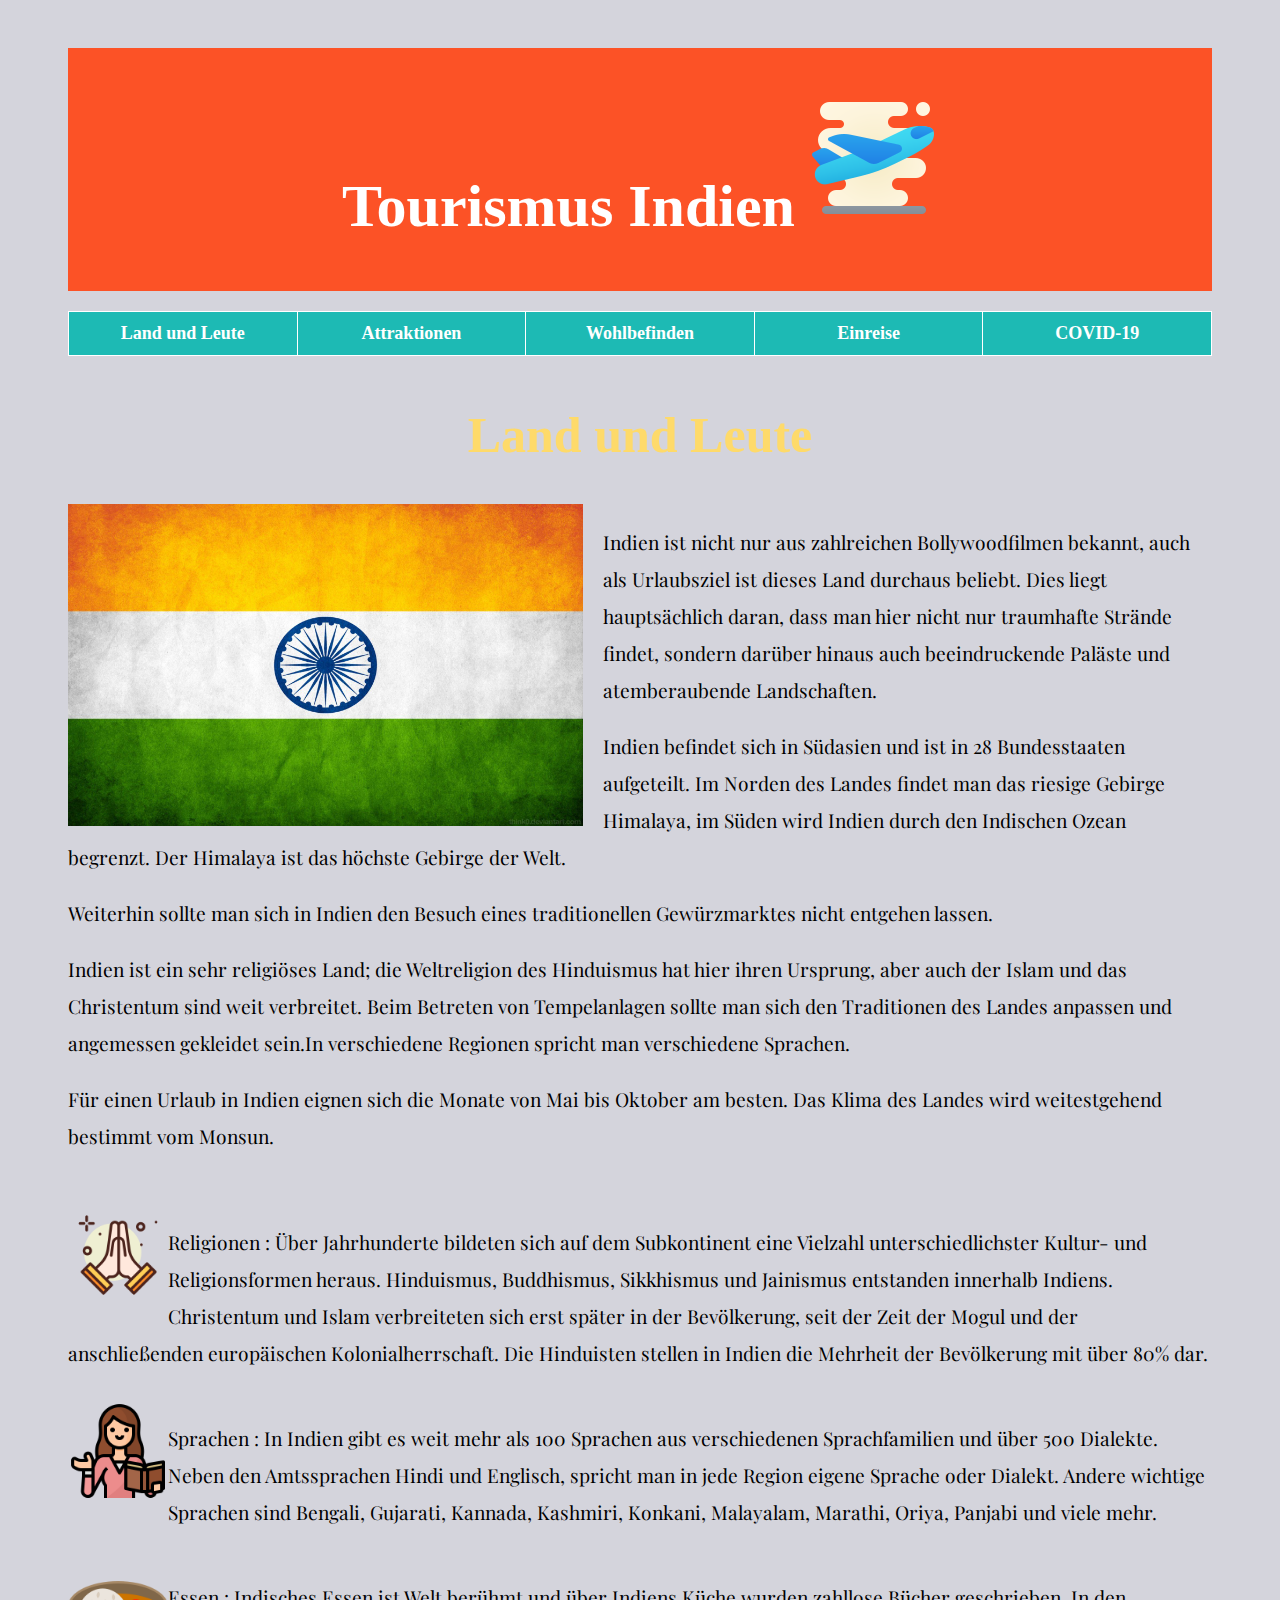
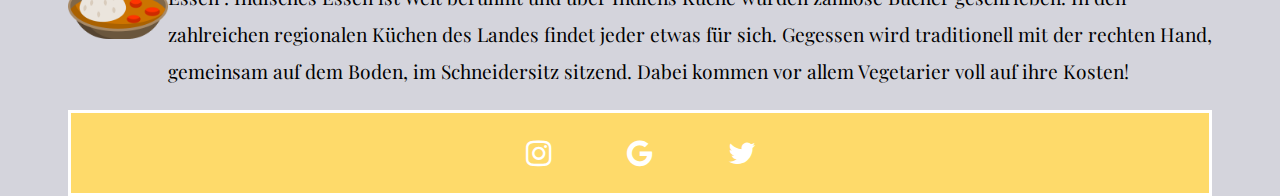
<file: index.html>
<!DOCTYPE html>
<html lang="de">
<head>
    <meta charset="UTF-8">
    <title>Land und Leute</title>
    <link rel="stylesheet" href="designfirstpage.css">
    <link rel="stylesheet" href="https://cdnjs.cloudflare.com/ajax/libs/font-awesome/4.7.0/css/font-awesome.min.css"><!-- html wir mit css verknüpft -->
    <link rel="stylesheet" href="design.css">
</head>
<body>
<div class="header">
  <h1>Tourismus Indien <img src="airplane-take-off.png"></img> </h1>
</div>
<div class="container">

    <nav>
        <a href="index.html">Land und Leute</a>
        <a href="attraktionen.html">Attraktionen</a>
        <a href="wohlbefinden.html">Wohlbefinden</a>
        <a href="einreise.html">Einreise</a>
        <a href="COVID-19.html">COVID-19</a>
    </nav>
    <header>
        Land und Leute
    </header>
   <section id="topSection">
       <img src="flagge.jpg"/>
       <div>
       	
           <p>
           	Indien ist nicht nur aus zahlreichen Bollywoodfilmen bekannt, auch als Urlaubsziel ist dieses Land durchaus beliebt. Dies liegt hauptsächlich daran, dass man hier nicht nur traumhafte Strände findet, sondern darüber hinaus auch beeindruckende Paläste und atemberaubende Landschaften.
           	</p>
           	<p>
           	Indien befindet sich in Südasien und ist in 28 Bundesstaaten aufgeteilt. Im Norden des Landes findet man das riesige Gebirge Himalaya, im Süden wird Indien durch den Indischen Ozean begrenzt. Der Himalaya ist das höchste Gebirge der Welt.
           	</p>
           	<p>
           	Weiterhin sollte man sich in Indien den Besuch eines traditionellen Gewürzmarktes nicht entgehen lassen.	
           	</p>
           	<p>
           	Indien ist ein sehr religiöses Land; die Weltreligion des Hinduismus hat hier ihren Ursprung, aber auch der Islam und das Christentum sind weit verbreitet. Beim Betreten von Tempelanlagen sollte man sich den Traditionen des Landes anpassen und angemessen gekleidet sein.In verschiedene Regionen spricht man verschiedene Sprachen.	
           	</p>
           	<p>
           		Für einen Urlaub in Indien eignen sich die Monate von Mai bis Oktober am besten. Das Klima des Landes wird weitestgehend bestimmt vom Monsun.
           	</p>
       </div>
       <div style="clear:both;"></div>
   </section>


    <section class="pictures">
        <div class="row">
            <img class="img" src="religion.png"/>
            
            <p>
             Religionen : Über Jahrhunderte bildeten sich auf dem Subkontinent eine Vielzahl unterschiedlichster Kultur- und Religionsformen heraus. Hinduismus, Buddhismus, Sikkhismus und Jainismus entstanden innerhalb Indiens. Christentum und Islam verbreiteten sich erst später in der Bevölkerung, seit der Zeit der Mogul und der anschließenden europäischen Kolonialherrschaft. Die Hinduisten stellen in Indien die Mehrheit der Bevölkerung mit über 80% dar.
            </p>
        </div>
        <div style="clear:both"></div>
        <div class="row">
            <img class="img" src="sprache.png"/>
            
            <p>
            Sprachen : In Indien gibt es weit mehr als 100 Sprachen aus verschiedenen Sprachfamilien und über 500 Dialekte. Neben den Amtssprachen Hindi und Englisch, spricht man in jede Region eigene Sprache oder Dialekt. Andere wichtige Sprachen sind Bengali, Gujarati, Kannada, Kashmiri, Konkani, Malayalam, Marathi, Oriya, Panjabi und viele mehr.	
            </p>
        </div>
        <div style="clear:both"></div>
        <div class="row">
            <img class="img" src="essen.png"/>
            <p>
             Essen : Indisches Essen ist Welt berühmt und über Indiens Küche wurden zahllose Bücher geschrieben. In den zahlreichen regionalen Küchen des Landes findet jeder etwas für sich. Gegessen wird traditionell mit der rechten Hand, gemeinsam auf dem Boden, im Schneidersitz sitzend. Dabei kommen vor allem Vegetarier voll auf ihre Kosten!	
            </p>
        </div>
        <div style="clear:both"></div>
    </section>

</div>
    <footer>
       
       <a href="https://www.instagram.com/grewal_danny_oo7/?hl=de" class="fa fa-instagram"></a>
       <a href="mailto:daniel.grewal.dg@gmail.com" class="fa fa-google"></a>
       <a href="https://twitter.com/DanielGrewal2" class="fa fa-twitter"></a>
    </footer>
</body>
</html>
</file>
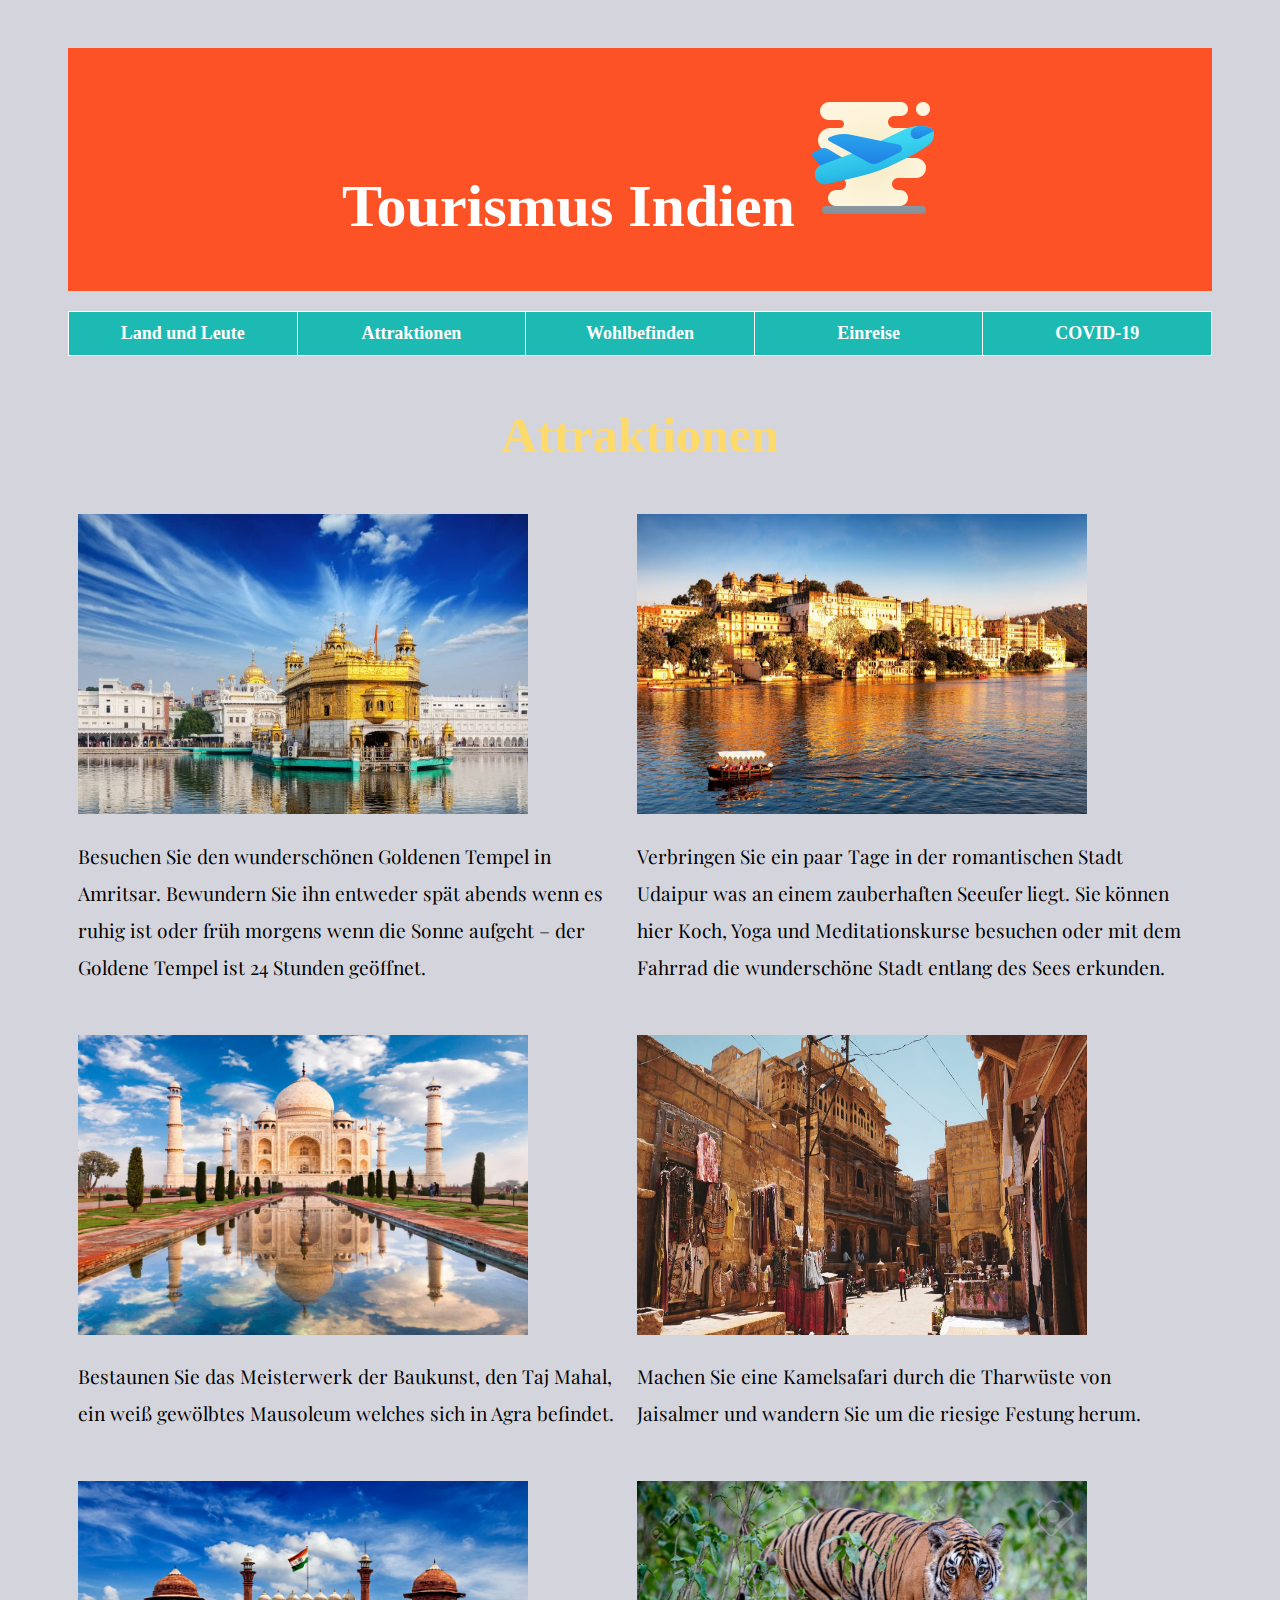
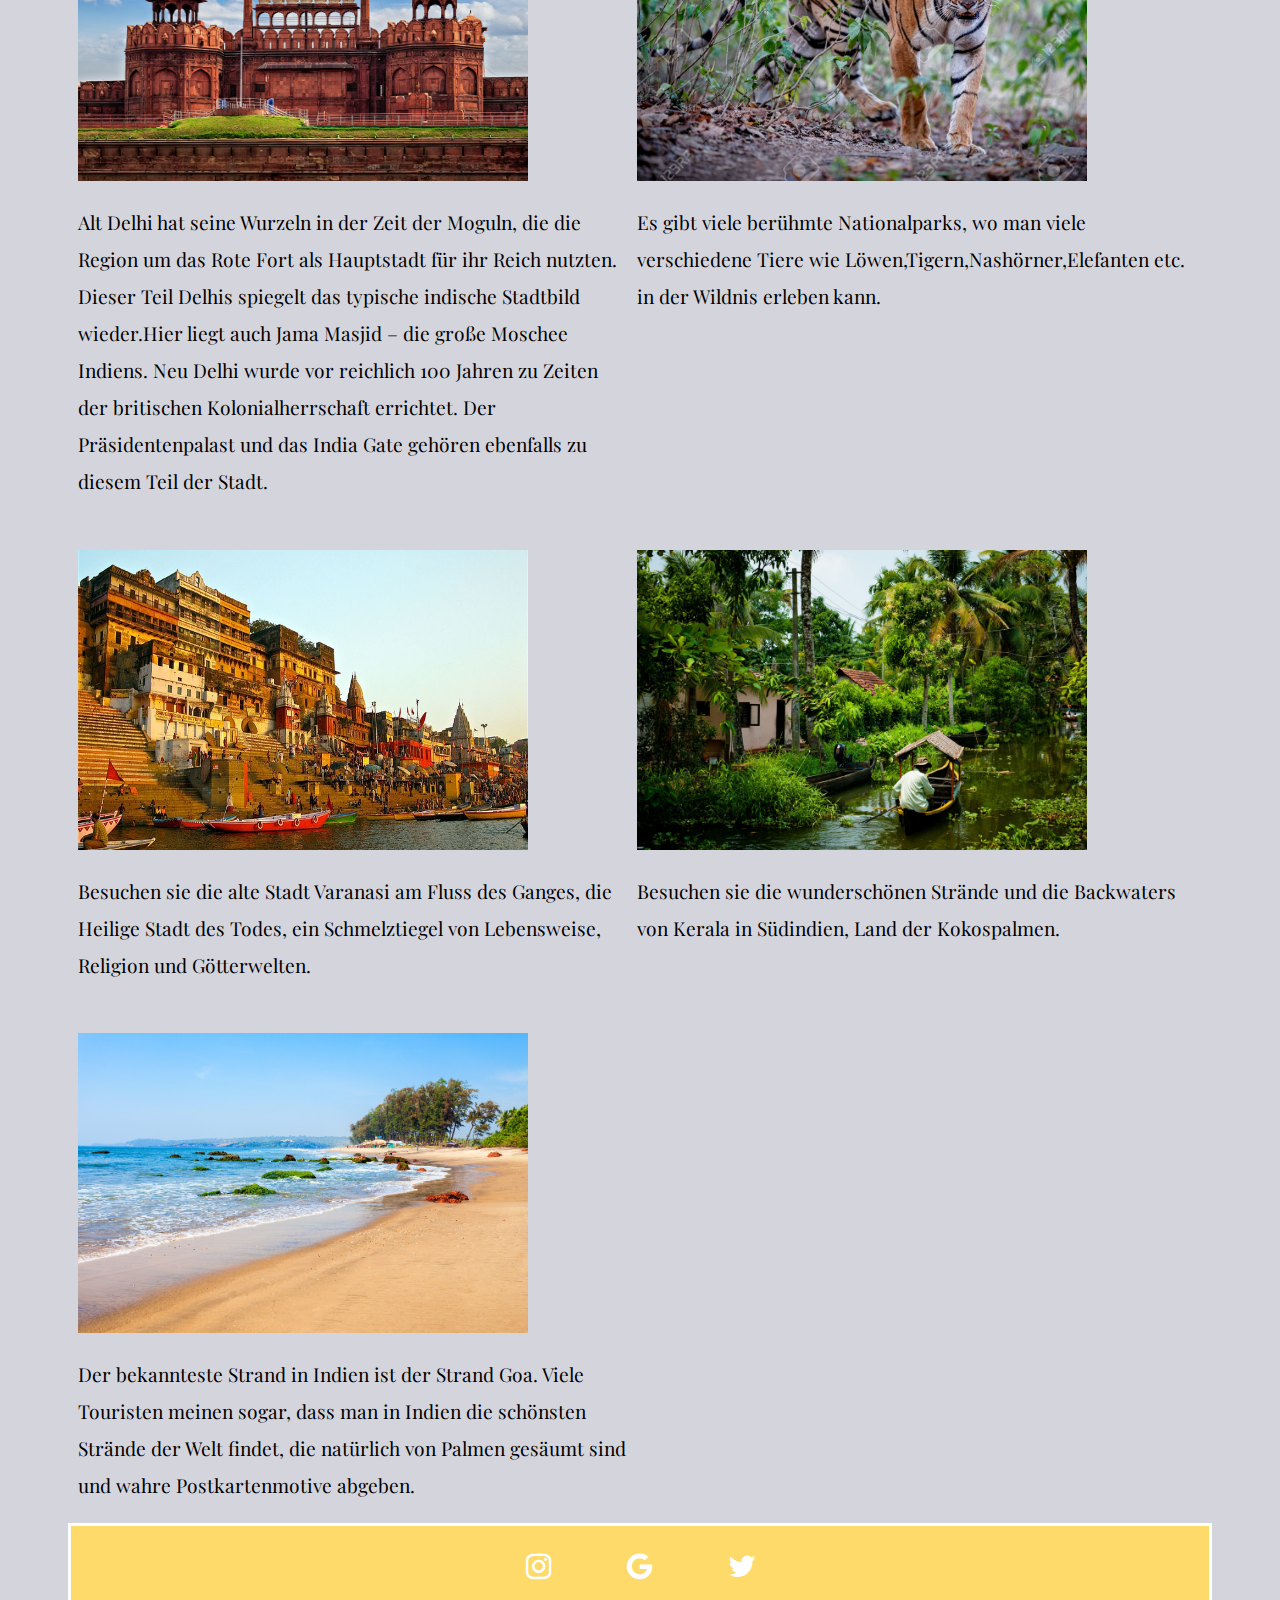
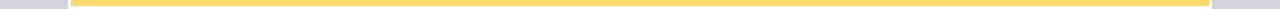
<file: attraktionen.html>
<!DOCTYPE html>
<html lang="de">
<head>
    <meta charset="UTF-8">
    <title>Attraktionen</title>
    <link rel="stylesheet" href="designsecondpage.css">
    <link rel="stylesheet" href="design.css">
    <link rel="stylesheet" href="https://cdnjs.cloudflare.com/ajax/libs/font-awesome/4.7.0/css/font-awesome.min.css">
    
</head>
<body>
<div class="header">
    <h1>Tourismus Indien <img src="airplane-take-off.png"></img> </h1>
</div>
<div class="container">
    <nav>
        <a href="index.html">Land und Leute</a>
        <a href="attraktionen.html">Attraktionen</a>
         <a href="wohlbefinden.html">Wohlbefinden</a>
        <a href="einreise.html">Einreise</a>
        <a href="COVID-19.html">COVID-19</a>
    </nav>
    <header>
        Attraktionen
    </header>
    <div class="attraktionen">
        <div class="attraktion">
            <img src="Amritsaar.jpg" />
            <p>
                Besuchen Sie den wunderschönen Goldenen Tempel in Amritsar. Bewundern Sie ihn entweder spät abends wenn es ruhig ist oder früh morgens wenn die Sonne aufgeht – der Goldene Tempel ist 24 Stunden geöffnet.
            </p>
        </div>
        <div class="attraktion">
            <img src="udaipur.jpg" />
            <p>
                Verbringen Sie ein paar Tage in der romantischen Stadt Udaipur was an einem zauberhaften Seeufer liegt. Sie können hier Koch, Yoga und Meditationskurse besuchen oder mit dem Fahrrad die wunderschöne Stadt entlang des Sees erkunden.
            </p>
        </div>
        <div style="clear:both;"></div>
        <div class="attraktion">
            <img src="Taj-Mahal.jpg" />
            <p>
                Bestaunen Sie das Meisterwerk der Baukunst, den Taj Mahal, ein weiß gewölbtes Mausoleum welches sich in Agra befindet.
            </p>
        </div>
        <div class="attraktion">
            <img src="Jaisalmer.jpg" />
            <p>
                Machen Sie eine Kamelsafari durch die Tharwüste von Jaisalmer und wandern Sie um die riesige Festung herum.
            </p>
        </div>
        <div style="clear:both;"></div>
        <div class="attraktion">
            <img src="delhi.jpg" />
            <p>
                Alt Delhi hat seine Wurzeln in der Zeit der Moguln, die die Region um das Rote Fort als Hauptstadt für ihr Reich nutzten. Dieser Teil Delhis spiegelt das typische indische Stadtbild wieder.Hier liegt auch Jama Masjid – die große Moschee Indiens. Neu Delhi wurde vor reichlich 100 Jahren zu Zeiten der britischen Kolonialherrschaft errichtet. Der Präsidentenpalast und das India Gate gehören ebenfalls zu diesem Teil der Stadt.
            </p>
        </div>
        <div class="attraktion">
            <img src="nationalpark.jpg" />
            <p>
                Es gibt viele berühmte Nationalparks, wo man viele verschiedene Tiere wie Löwen,Tigern,Nashörner,Elefanten etc. in der Wildnis erleben kann.
            </p>
        </div>
        <div style="clear:both;"></div>
        <div class="attraktion">
            <img src="ganges_varanasi.jpg" />
            <p>
                Besuchen sie die alte Stadt Varanasi am Fluss des Ganges, die Heilige Stadt des Todes, ein Schmelztiegel von Lebensweise, Religion und Götterwelten.
            </p>
        </div>
        <div class="attraktion">
            <img src="KeralaBackwaters.jpg" />
            <p>
                Besuchen sie die wunderschönen Strände und die Backwaters von Kerala in Südindien, Land der Kokospalmen.
            </p>
        </div>
        <div style="clear:both;"></div>
        <div class="attraktion">
            <img src="Goa.jpg" />
            <p>
                Der bekannteste Strand in Indien ist der Strand Goa. Viele Touristen meinen sogar, dass man in Indien die schönsten Strände der Welt findet, die natürlich von Palmen gesäumt sind und wahre Postkartenmotive abgeben.
            </p>
        </div>
        <div style="clear:both;"></div>
    </div>
</div>
<footer>
    
    <a href="https://www.instagram.com/grewal_danny_oo7/?hl=de" class="fa fa-instagram"></a>
    <a href="mailto:daniel.grewal.dg@gmail.com" class="fa fa-google"></a>
    <a href="https://twitter.com/DanielGrewal2" class="fa fa-twitter"></a>
</footer>
</body>
</html>
</file>
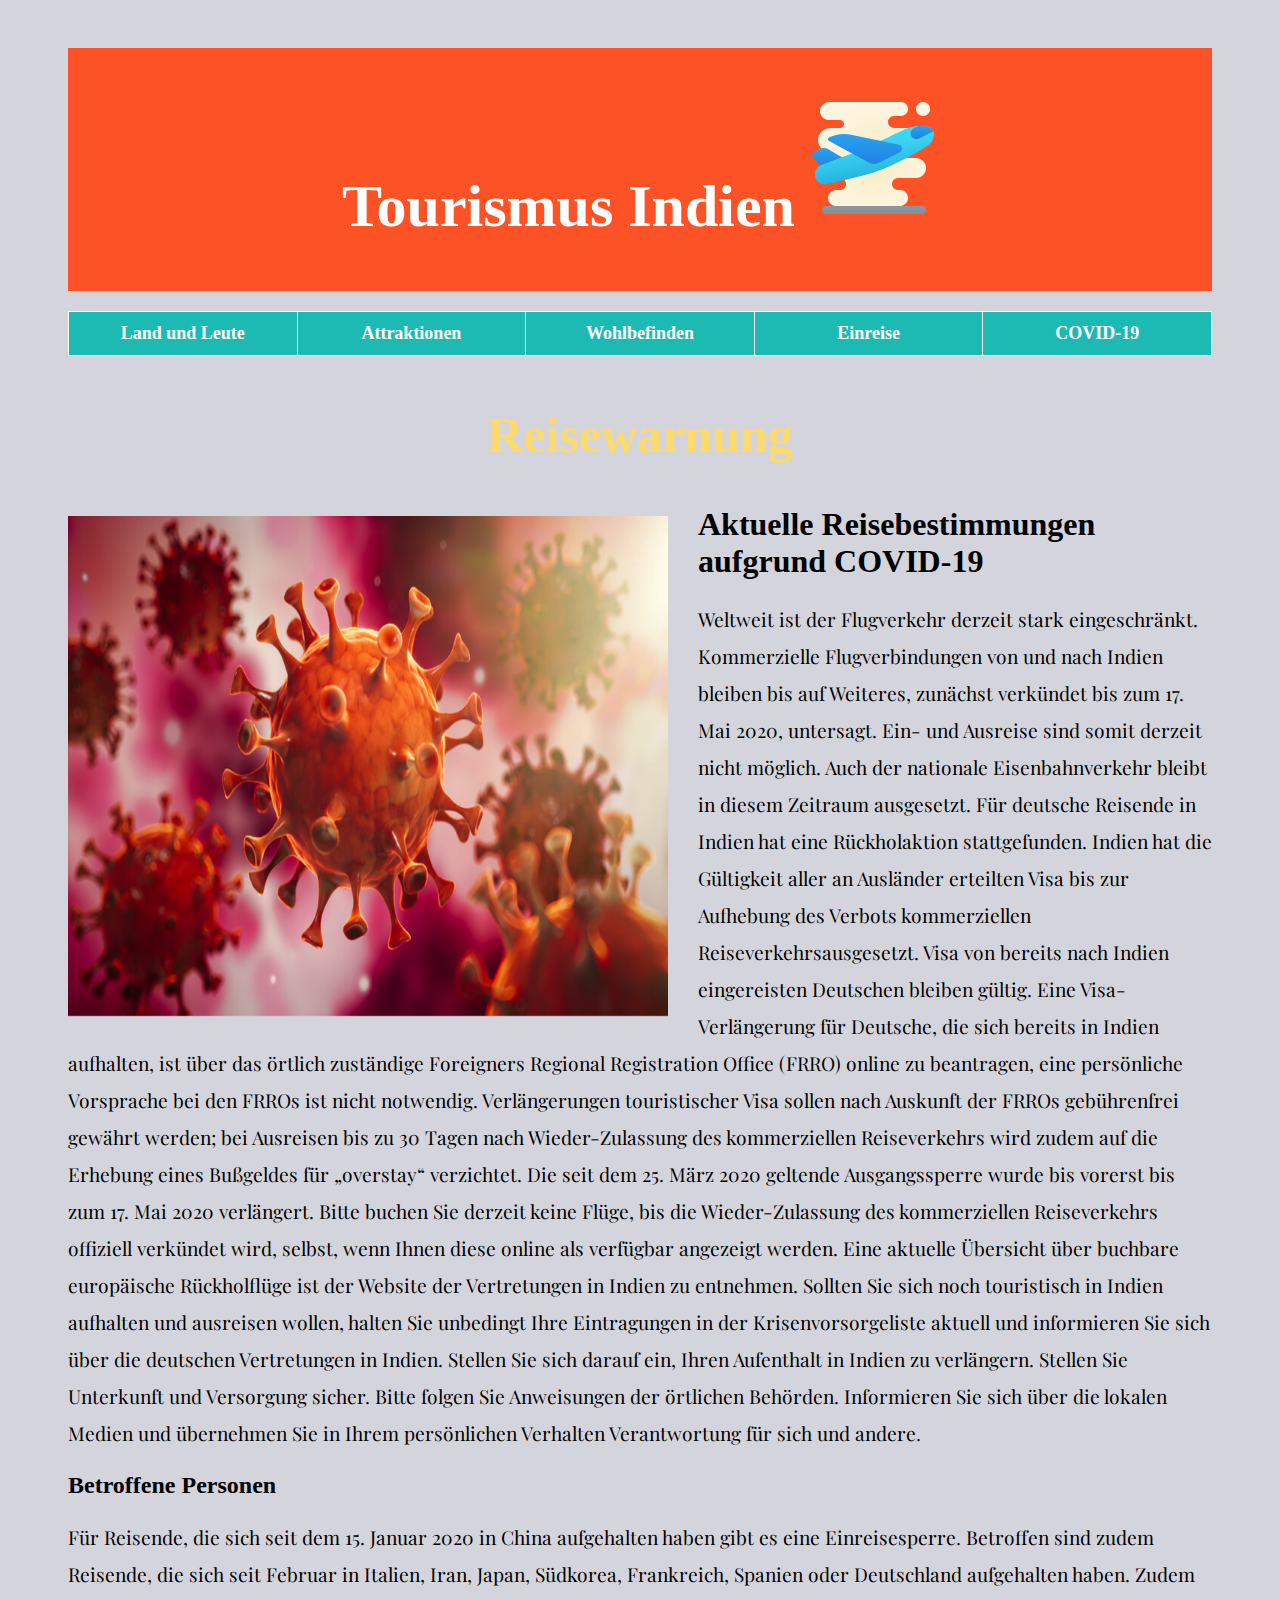
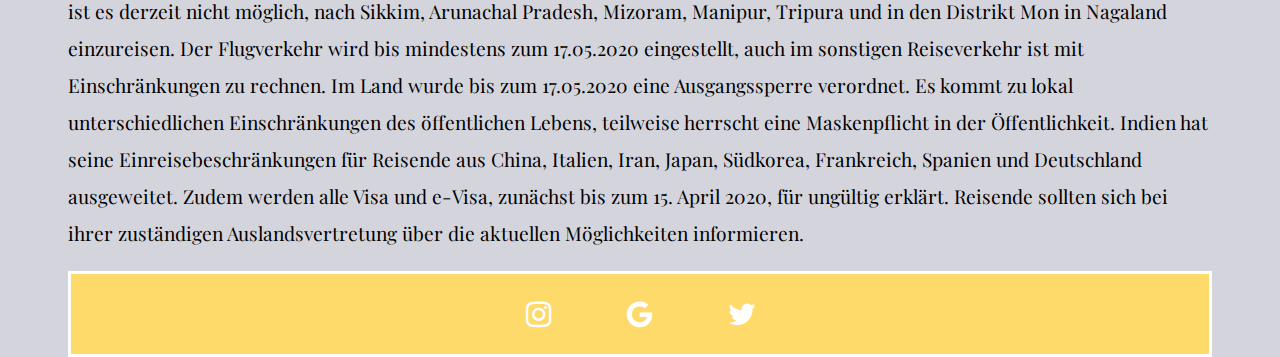
<file: COVID-19.html>
<!DOCTYPE html>
<html lang="de">

<head>
    <meta charset="UTF-8">
    <meta name="viewport" content="width=device-width, initial-scale=1">
    <title>COVID-19</title>
    
    <link rel="stylesheet" href="COVID-19.css">
    <link rel="stylesheet" href="design.css">
    <link rel="stylesheet" href="https://cdnjs.cloudflare.com/ajax/libs/font-awesome/4.7.0/css/font-awesome.min.css">
  
</head>
<body>
<div class="header">
    <h1>Tourismus Indien <img src="airplane-take-off.png"></img> </h1>
</div>
<div class="container">
    
    <nav>
        <a href="index.html">Land und Leute</a>
        <a href="attraktionen.html">Attraktionen</a>
        <a href="wohlbefinden.html">Wohlbefinden</a>
        <a href="einreise.html">Einreise</a>
        <a href="COVID-19.html">COVID-19</a>
    </nav>
    <header>
        
        Reisewarnung
    </header>
    <div class="flipbox">
        <div class="flipper">
            <div class="front">
                <img src="csm_corona_aa657456d2.jpg" alt="back">
            </div>
            <div class="back">
                <img src="warning-838655-960-720.png" alt="back">
            </div>
        </div>
    </div>
    <div class="text">
        <h1>
            Aktuelle Reisebestimmungen aufgrund COVID-19
        </h1>
        <p>Weltweit ist der Flugverkehr derzeit stark eingeschränkt. Kommerzielle Flugverbindungen von und nach Indien bleiben bis auf Weiteres, zunächst verkündet bis zum 17. Mai 2020, untersagt. Ein- und Ausreise sind somit derzeit nicht möglich. Auch der nationale Eisenbahnverkehr bleibt in diesem Zeitraum ausgesetzt.
            Für deutsche Reisende in Indien hat eine Rückholaktion stattgefunden.
            Indien hat die Gültigkeit aller an Ausländer erteilten Visa bis zur Aufhebung des Verbots kommerziellen Reiseverkehrsausgesetzt. Visa von bereits nach Indien eingereisten Deutschen bleiben gültig. Eine Visa-Verlängerung für Deutsche, die sich bereits in Indien aufhalten, ist über das örtlich zuständige Foreigners Regional Registration Office (FRRO) online zu beantragen, eine persönliche Vorsprache bei den FRROs ist nicht notwendig. Verlängerungen touristischer Visa sollen nach Auskunft der FRROs gebührenfrei gewährt werden; bei Ausreisen bis zu 30 Tagen nach Wieder-Zulassung des kommerziellen Reiseverkehrs wird zudem auf die Erhebung eines Bußgeldes für „overstay“ verzichtet.
            Die seit dem 25. März 2020 geltende Ausgangssperre wurde bis vorerst bis zum 17. Mai 2020 verlängert.
            Bitte buchen Sie derzeit keine Flüge, bis die Wieder-Zulassung des kommerziellen Reiseverkehrs offiziell verkündet wird, selbst, wenn Ihnen diese online als verfügbar angezeigt werden. Eine aktuelle Übersicht über buchbare europäische Rückholflüge ist der Website der Vertretungen in Indien zu entnehmen.
            Sollten Sie sich noch touristisch in Indien aufhalten und ausreisen wollen, halten Sie unbedingt Ihre Eintragungen in der Krisenvorsorgeliste aktuell und informieren Sie sich über die deutschen Vertretungen in Indien.
            Stellen Sie sich darauf ein, Ihren Aufenthalt in Indien zu verlängern. Stellen Sie Unterkunft und Versorgung sicher.
            Bitte folgen Sie Anweisungen der örtlichen Behörden. Informieren Sie sich über die lokalen Medien und übernehmen Sie in Ihrem persönlichen Verhalten Verantwortung für sich und andere.
        </p>
        <h2>Betroffene Personen</h2>
        <p>
            Für Reisende, die sich seit dem 15. Januar 2020 in China aufgehalten haben gibt es eine Einreisesperre. Betroffen sind zudem Reisende, die sich seit Februar in Italien, Iran, Japan, Südkorea, Frankreich, Spanien oder Deutschland aufgehalten haben. Zudem ist es derzeit nicht möglich, nach Sikkim, Arunachal Pradesh, Mizoram, Manipur, Tripura und in den Distrikt Mon in Nagaland einzureisen. Der Flugverkehr wird bis mindestens zum 17.05.2020 eingestellt, auch im sonstigen Reiseverkehr ist mit Einschränkungen zu rechnen. Im Land wurde bis zum 17.05.2020 eine Ausgangssperre verordnet. Es kommt zu lokal unterschiedlichen Einschränkungen des öffentlichen Lebens, teilweise herrscht eine Maskenpflicht in der Öffentlichkeit.
            Indien hat seine Einreisebeschränkungen für Reisende aus China, Italien, Iran, Japan, Südkorea, Frankreich, Spanien und Deutschland ausgeweitet. Zudem werden alle Visa und e-Visa, zunächst bis zum 15. April 2020, für ungültig erklärt. Reisende sollten sich bei ihrer zuständigen Auslandsvertretung über die aktuellen Möglichkeiten informieren.
        </p>
    </div>
</div>
<footer>
   
    <a href="https://www.instagram.com/grewal_danny_oo7/?hl=de" class="fa fa-instagram"></a>
    <a href="mailto:daniel.grewal.dg@gmail.com" class="fa fa-google"></a>
    <a href="https://twitter.com/DanielGrewal2" class="fa fa-twitter"></a>
</footer>
</body>
</file>
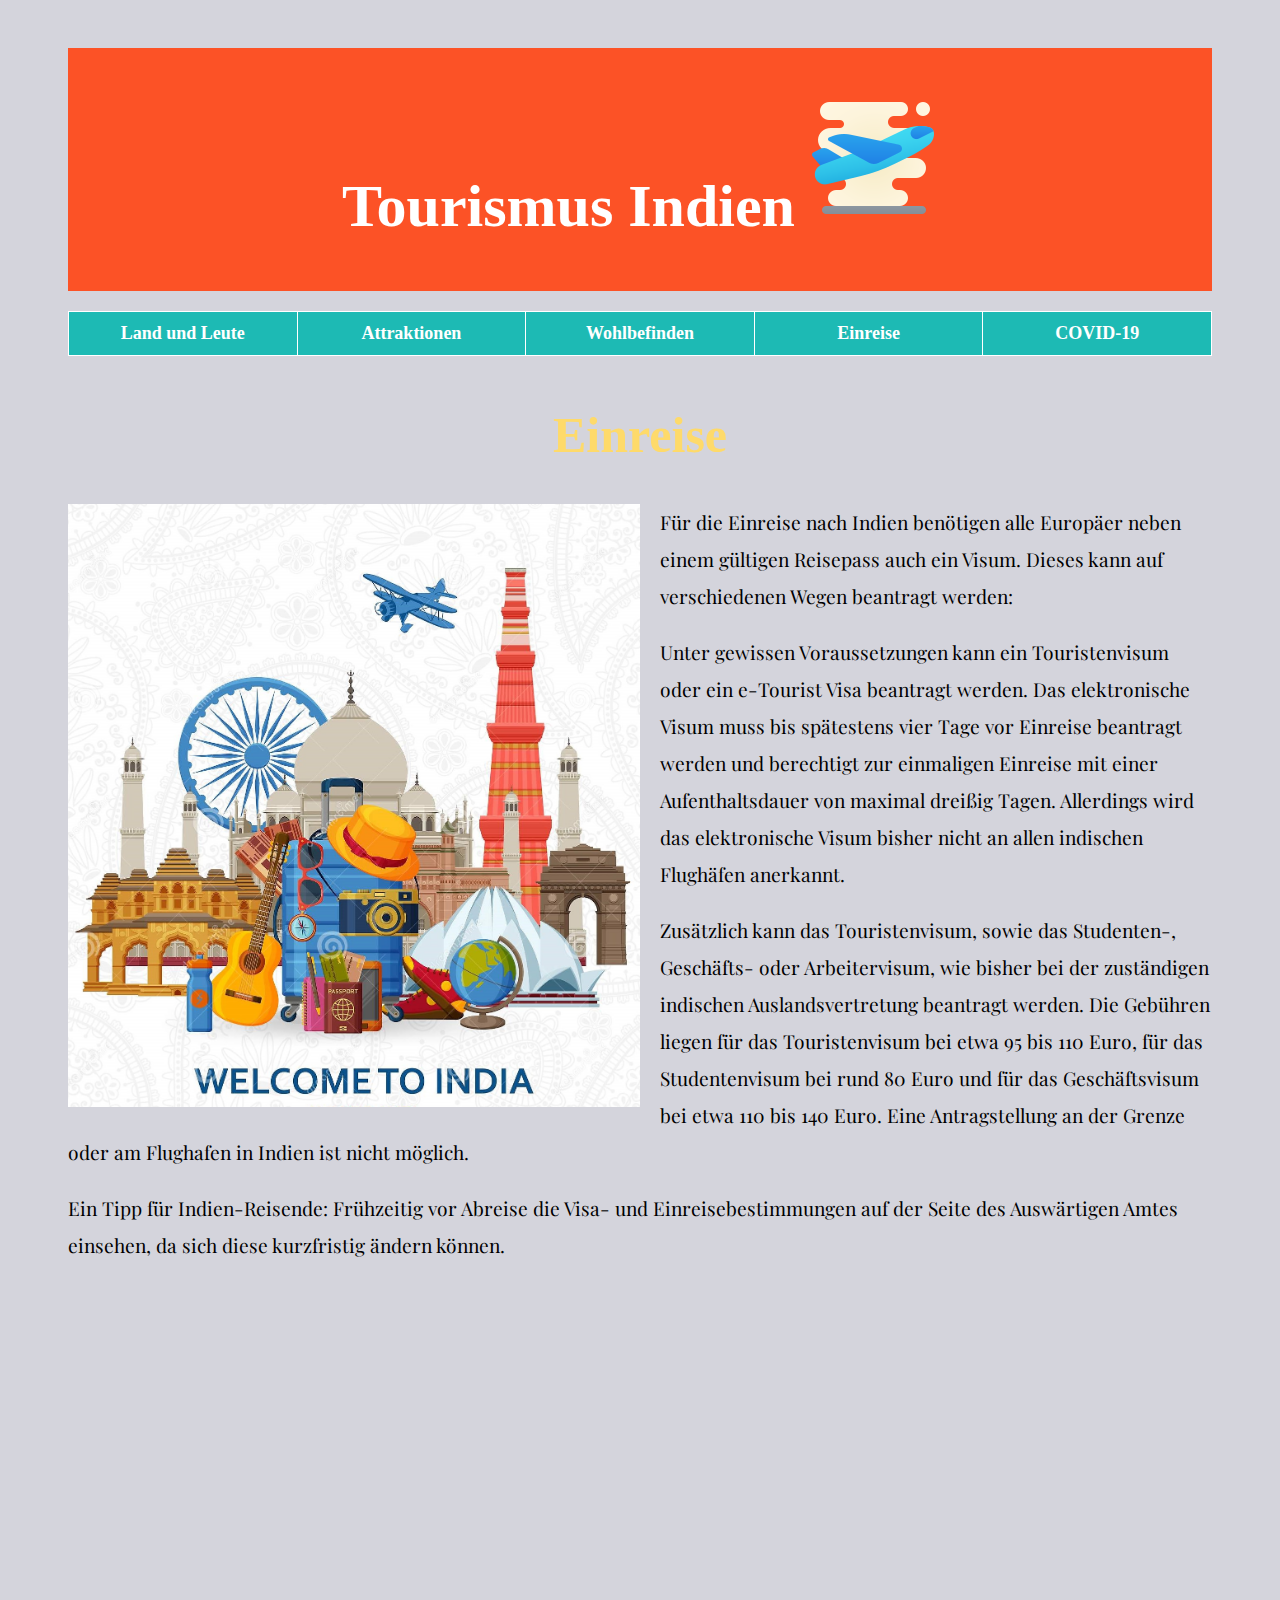
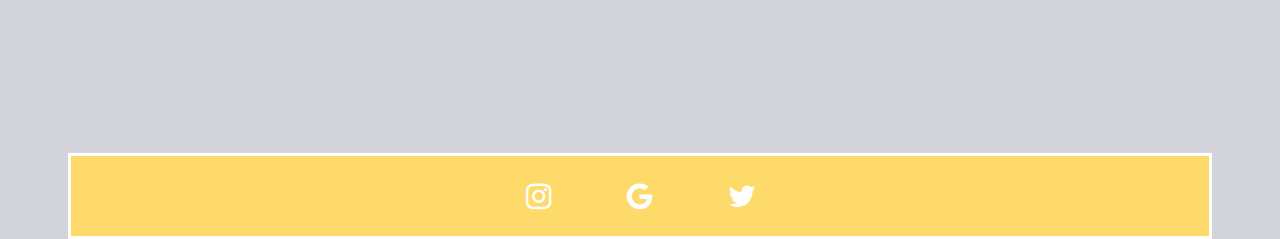
<file: einreise.html>
<!DOCTYPE html>
<html lang="de">
<head>
    <meta charset="UTF-8">
    <title>Einreise</title>
    <link rel="stylesheet" href="designfourthpage.css">
    <link rel="stylesheet" href="https://cdnjs.cloudflare.com/ajax/libs/font-awesome/4.7.0/css/font-awesome.min.css"><!-- html wir mit css verknüpft -->
    <link rel="stylesheet" href="design.css">
</head>
<body>
<div class="header">
  <h1>Tourismus Indien <img src="airplane-take-off.png" alt="airplane-take-off"/> </h1>
</div>
<div class="container">

  <nav>
        <a href="index.html">Land und Leute</a>
        <a href="attraktionen.html">Attraktionen</a>
         <a href="wohlbefinden.html">Wohlbefinden</a>
        <a href="einreise.html">Einreise</a>
        <a href="COVID-19.html">COVID-19</a>
        
    </nav>
    <header>
        Einreise
    </header>
   <section id="Einreise">
       <img src="einreise.jpg" alt="einreise"/>
       <div class="container_einreise">
           <p>
           	Für die Einreise nach Indien benötigen alle Europäer neben einem gültigen Reisepass auch ein Visum. Dieses kann auf verschiedenen Wegen beantragt werden:
           </p>
           <p>
           	Unter gewissen Voraussetzungen kann ein Touristenvisum oder ein e-Tourist Visa beantragt werden. Das elektronische Visum muss bis spätestens vier Tage vor Einreise beantragt werden und berechtigt zur einmaligen Einreise mit einer Aufenthaltsdauer von maximal dreißig Tagen. Allerdings wird das elektronische Visum bisher nicht an allen indischen Flughäfen anerkannt. 
           </p>
           <p>
           	Zusätzlich kann das Touristenvisum, sowie das Studenten-, Geschäfts- oder Arbeitervisum, wie bisher bei der zuständigen indischen Auslandsvertretung beantragt werden. Die Gebühren liegen für das Touristenvisum bei etwa 95 bis 110 Euro, für das Studentenvisum bei rund 80 Euro und für das Geschäftsvisum bei etwa 110 bis 140 Euro. Eine Antragstellung an der Grenze oder am Flughafen in Indien ist nicht möglich.
           </p>
           <p>Ein Tipp für Indien-Reisende: Frühzeitig vor Abreise die Visa- und Einreisebestimmungen auf der Seite des Auswärtigen Amtes einsehen, da sich diese kurzfristig ändern können.</p>
           <section class="video">
    <iframe width="700" height="400" src="https://www.youtube.com/embed/o8Jqx_pZsPA" frameborder="0" allow="accelerometer; autoplay; encrypted-media; gyroscope; picture-in-picture" allowfullscreen></iframe>
</section>
       </div>
   </section>

    <div style="clear:both;"></div>

<br>
<br/>

</div>

     <footer>
       
       <a href="https://www.instagram.com/grewal_danny_oo7/?hl=de" class="fa fa-instagram"></a>
       <a href="mailto:daniel.grewal.dg@gmail.com" class="fa fa-google"></a>
       <a href="https://twitter.com/DanielGrewal2" class="fa fa-twitter"></a>
    </footer>
</body>
</html>
</file>
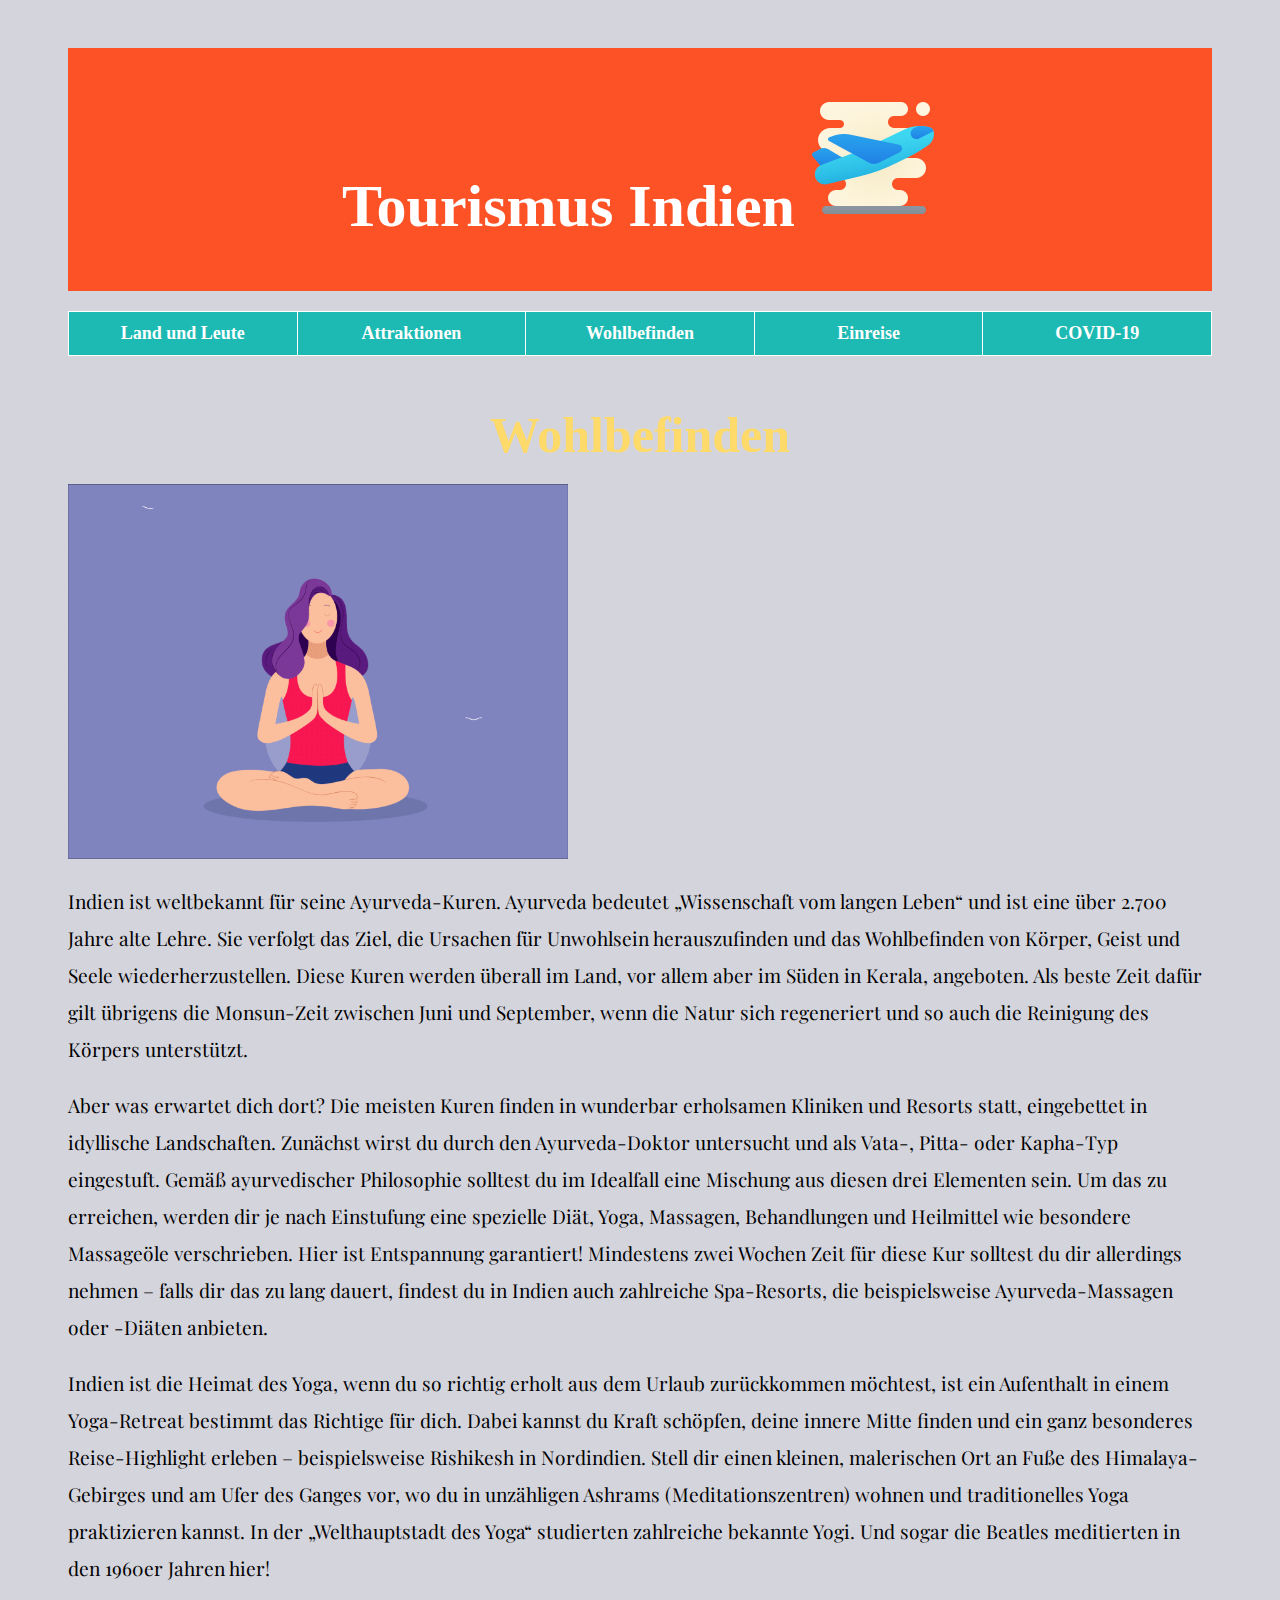
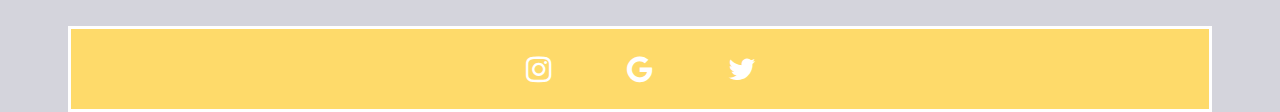
<file: wohlbefinden.html>
<!DOCTYPE html>
<html lang="de">
<head>
    <meta charset="UTF-8">
    <title>Land und Leute</title>
    <link rel="stylesheet" href="designthirdpage.css">
    <link rel="stylesheet" href="https://cdnjs.cloudflare.com/ajax/libs/font-awesome/4.7.0/css/font-awesome.min.css"><!-- html wir mit css verknüpft -->
    <link rel="stylesheet" href="design.css">
</head>
<body>
<div class="header">
  <h1>Tourismus Indien <img src="airplane-take-off.png"></img> </h1>
</div>
<div class="container">

    <nav>
        <a href="index.html">Land und Leute</a>
        <a href="attraktionen.html">Attraktionen</a>
        <a href="wohlbefinden.html">Wohlbefinden</a>
        <a href="einreise.html">Einreise</a>
        <a href="COVID-19.html">COVID-19</a>
    </nav>
    <header>
        Wohlbefinden
    </header>
    <div class="all">
   
    	<img class="gif" src="644161b5ce15397473f2c4a49620ee8f.gif"/>

    
    <div class="inhalt">
    	<p>Indien ist weltbekannt für seine Ayurveda-Kuren. Ayurveda bedeutet „Wissenschaft vom langen Leben“ und ist eine über 2.700 Jahre alte Lehre. Sie verfolgt das Ziel, die Ursachen für Unwohlsein herauszufinden und das Wohlbefinden von Körper, Geist und Seele wiederherzustellen. Diese Kuren werden überall im Land, vor allem aber im Süden in Kerala, angeboten. Als beste Zeit dafür gilt übrigens die Monsun-Zeit zwischen Juni und September, wenn die Natur sich regeneriert und so auch die Reinigung des Körpers unterstützt.
    		</p>
    	<p>Aber was erwartet dich dort? Die meisten Kuren finden in wunderbar erholsamen Kliniken und Resorts statt, eingebettet in idyllische Landschaften. Zunächst wirst du durch den Ayurveda-Doktor untersucht und als Vata-, Pitta- oder Kapha-Typ eingestuft. Gemäß ayurvedischer Philosophie solltest du im Idealfall eine Mischung aus diesen drei Elementen sein. Um das zu erreichen, werden dir je nach Einstufung eine spezielle Diät, Yoga, Massagen, Behandlungen und Heilmittel wie besondere Massageöle verschrieben. Hier ist Entspannung garantiert! Mindestens zwei Wochen Zeit für diese Kur solltest du dir allerdings nehmen – falls dir das zu lang dauert, findest du in Indien auch zahlreiche Spa-Resorts, die beispielsweise Ayurveda-Massagen oder -Diäten anbieten.
    		</p>
    	<p>Indien ist die Heimat des Yoga, wenn du so richtig erholt aus dem Urlaub zurückkommen möchtest, ist ein Aufenthalt in einem Yoga-Retreat bestimmt das Richtige für dich. Dabei kannst du Kraft schöpfen, deine innere Mitte finden und ein ganz besonderes Reise-Highlight erleben – beispielsweise Rishikesh in Nordindien. Stell dir einen kleinen, malerischen Ort an Fuße des Himalaya-Gebirges und am Ufer des Ganges vor, wo du in unzähligen Ashrams (Meditationszentren) wohnen und traditionelles Yoga praktizieren kannst. In der „Welthauptstadt des Yoga“ studierten zahlreiche bekannte Yogi. Und sogar die Beatles meditierten in den 1960er Jahren hier!
    		</p>
    		
    </div>
    </div>
</div>
<footer>
    
    <a href="https://www.instagram.com/grewal_danny_oo7/?hl=de" class="fa fa-instagram"></a>
    <a href="mailto:daniel.grewal.dg@gmail.com" class="fa fa-google"></a>
    <a href="https://twitter.com/DanielGrewal2" class="fa fa-twitter"></a>
</footer>
</body>
</file>
<file: designfirstpage.css>
#topSection img{
    float:left;
	max-width:45%;
    max-height:15%;
    padding-right:20px;
}

.pictures .row .img{

    display:block;
     height:100px;
    width:100px;
   
    display:flex;
    justify-content: center;
    align-items:center;
    float:left;
}


.row{padding-top:10px;clear:both;}


section{padding-top:20px;}






@media(max-width: 700px){
    #topSection img{
        width:100px;
        float:none;
        font-size:20px;
    }
   
  
    .pictures .row .img{
        float:none;
    }

}
</file>
<file: design.css>
@import url('https://fonts.googleapis.com/css2?family=Playfair+Display:ital@1&display=swap');
footer{

    text-align: center;
    vertical-align:center;
    background-color:#feda6a;
    font-size:30px;
    border-color:white;
    color:white;
    border-style:solid;


}
p{
    font-family: 'Playfair Display', serif;
    font-size: larger;
    line-height: 37px;
}
body,html{
    height:100%;
    background-color: #d4d4dc;
    padding-left:30px;
    padding-right:30px;
    padding-top:20px;
    
}
nav{
    display:flex;
    height:45px;
    padding-top: 20px;
    
}
/*Die einzelnen Abschnitte in der Menüleiste*/
nav a{
    flex:1;
    font-weight:bold;
    font-size:18px;
    border-width:1px;
    border-color:white;
    border-style:solid;
    border-right:0px;
    text-align:center;
    display:flex;
    justify-content: center;
    align-items:center;
    text-decoration: none;
    color:white;
    background-color:#1dbab4;
}
nav a:last-child{
    border-right:1px;
    border-style:solid;
    border-color:white;
}
nav a:hover{
    font-size:25px;
    font-weight:bold;
    background-color:#000000;
    transition: font-size 0.5s;
}

@media(max-width: 700px){
    nav{
        display:block;
        height:auto;
    }
    nav a{
        height:50px;
    }
}


/*header und footer haben das selbe Design*/
header{
    margin-top:30px;
    text-align: center;
    font-size:50px;
    padding-top:20px;
    padding-bottom:20px;
    border-width:1px;
    color:#feda6a;
    font-weight:bolder;
}
.header {
	
    padding: 10px;
    text-align: center;
    background: #fc5226;
    color: white;
    font-size: 30px;
    
}

.fa {
    padding: 20px;
    font-size: 30px;
    width: 50px;
    text-align: center;
    text-decoration: none;
    margin: 5px 2px;
    padding-left: 20px;
    background: #feda6a;
}
.fa-instagram {
    background: #feda6a;
    color: white;
    padding-left: 20px;
    padding-top:20px;
    padding-bottom:20px;
}


.fa-google {
    background: #feda6a;
    color: white;
    padding-left: 20px;
    padding-top:20px;
    padding-bottom:20px;
}

.fa-twitter {
    background: #feda6a;
    color: white;
    padding-left: 20px;
    padding-top:20px;
    padding-bottom:20px;
}
</file>
<file: designsecondpage.css>
.Amritsaar img{
	
	width:50%;
    height:20%;
    padding-top:40px;
    padding-right:20px;
    padding-bottom: 20px;
}
.Amritsaar p{
    width:50%;
}
.attraktion{
    width:48%;
    float:left;
    padding-left:10px;
    padding-top:30px;
}
.attraktion img{
    width:450px;
    height:300px;
}

.Udaipur img{
	width:50%;
    height:20%;
    padding-top:40px;
    padding-right:20px;
    padding-bottom: 20px;
}
.Udaipur p{
	width:50%;
}
.Taj-Mahal img{
	width:50%;
    height:20%;
    padding-top:20px;
    padding-right:20px;
    padding-bottom: 20px;
}
.Taj-Mahal p{
	width:50%;
}
.Jaisalmer img{
	width:50%;
    height:20%;
    padding-top:20px;
    padding-right:20px;
    padding-bottom: 20px;
}
.Jaisalmer p{
	width:50%;
}

.delhi img{

	width:50%;
    height:20%;
    padding-top:20px;
    padding-right:20px;
    padding-bottom: 20px;
}
   .delhi p{
	        width:50%;
}
.nationalpark img{
	
	width:50%;
    height:20%;
    padding-top:20px;
    padding-right:20px;
    padding-bottom: 20px;
}
   .nationalpark p{
	              width:50%;
}
.ganges img{
	
	width:50%;
    height:20%;
    padding-top:20px;
    padding-right:20px;
    padding-bottom: 20px;
}


   .ganges p{
	         width:50%;
}
.kerala img{
	
	width:50%;
    height:20%;
    padding-top:20px;
    padding-right:20px;
    padding-bottom: 20px;
	
}


   .kerala p{
	         width:50%;
}

.goa img{
	
	width:50%;
    height:20%;
    padding-top:20px;
    padding-right:20px;
    padding-bottom: 20px;
	
	
}

   .goa p{
	     width:50% 
	      
}
p{
	font-size:larger;
}
@media(max-width: 1200px){
    .attraktionen{
        float:none;
        display: flex;
        flex-direction: column;
        align-items: center
    }
    .attraktion,.attraktion p,.attraktion img{
        width:80%;
    }
    .attraktion img{
        height:40%;
    }
}
</file>
<file: COVID-19.css>
@media(min-width:900px){
    .flipbox {
      perspective: 2000px;
      max-width: 600px;
      margin-top: 2em;
      float:left;
    }
    .flipbox:hover .flipper, .flipbox.hover .flipper {
      transform: rotateY(180deg);
    }
    .flipbox, .front, .back {
      padding-right: 30px;
    }
  
    /** Für größere Viewports **/
    .flipper {
      position: relative;
      transition: 1s;
      transform-style: preserve-3d;
    }
  
    .front, .back {
      position: absolute;top: 0;left: 0;
      -webkit-backface-visibility:hidden;
      backface-visibility: hidden;
  
    }
  
    .front {transform: rotateY(0deg);}
    .back {transform: rotateY(180deg);}
  }
  @media(max-width:899px){
    .back{display:none;}
  }
  
  .flipbox,.flipper img{
    width: 600px;
    height: 500px;
  }
  
  @media(max-width:900px){
    .text{
      padding-left:0px;
    }
    .flipbox{
      float:none;
    }
  }
  
  @media(max-width:550px){
    .flipbox,.flipper img{
      width:100%;
      height:100%;
    }
    .front, .back {
      position:relative;;
  }
  }
</file>
<file: designfourthpage.css>
#Einreise img{
	float:left;
    padding-right:20px;
    width:50%;
    height:50%;
    padding-bottom:20px;
}
.video{
	padding-bottom: 20px;
	padding-top:10px;
	text-align: center;
	
}
@media(max-width: 700px){
 #Einreise img {
     max-width:100%;
     height:300px;
     text-align: center;
     padding-right: 0px;
     width:auto;
     float:none;
     font-size:20px;
     padding-top:20px;
     padding-right:20px;
 }

    .video{
    	  max-width:100%;
    }

}
</file>
<file: designthirdpage.css>
.all{
	display:flex;
	padding-bottom: 20px;
	
    
}
 .gif{
       margin-right:20px;
       width:30%;
       

}
@media(max-width: 1500px){
	.all{
		display:block;
	}
	.gif {
		text-align:center;
		width:500px;
	}
}
</file>
